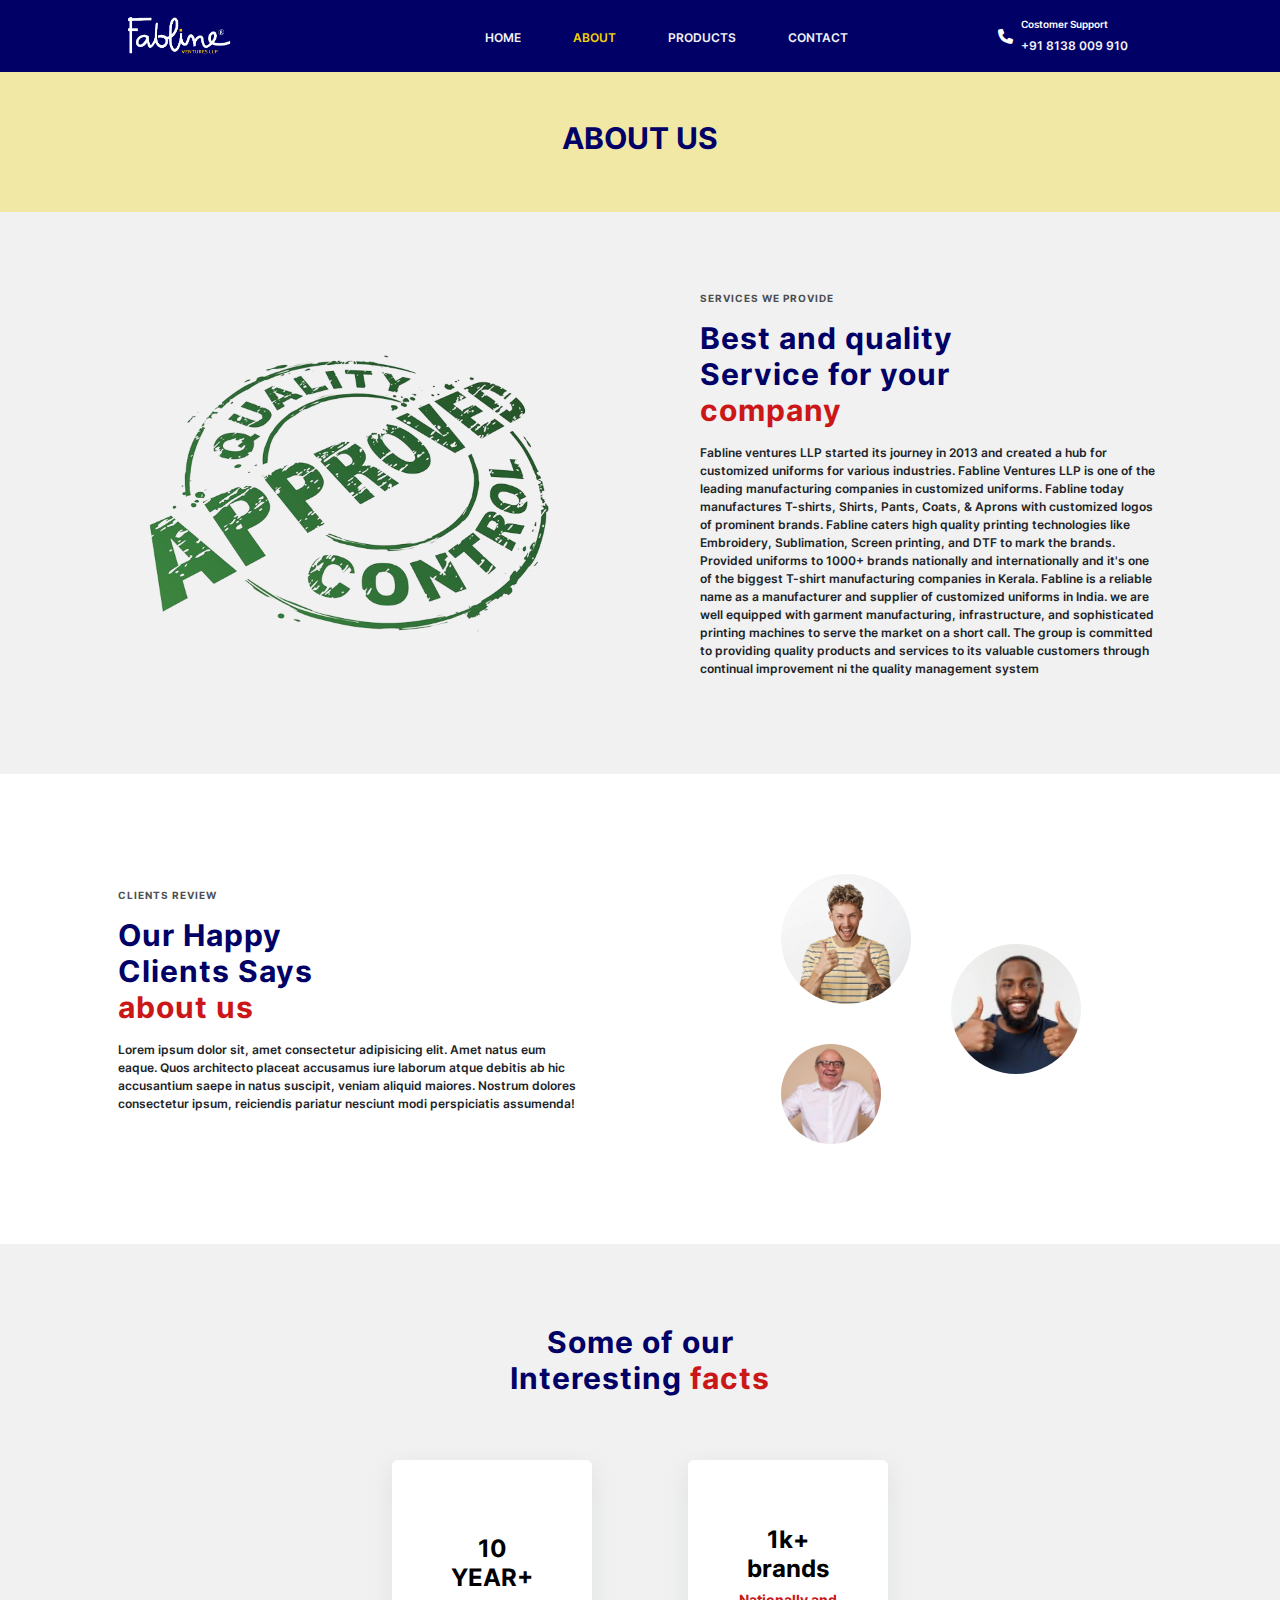
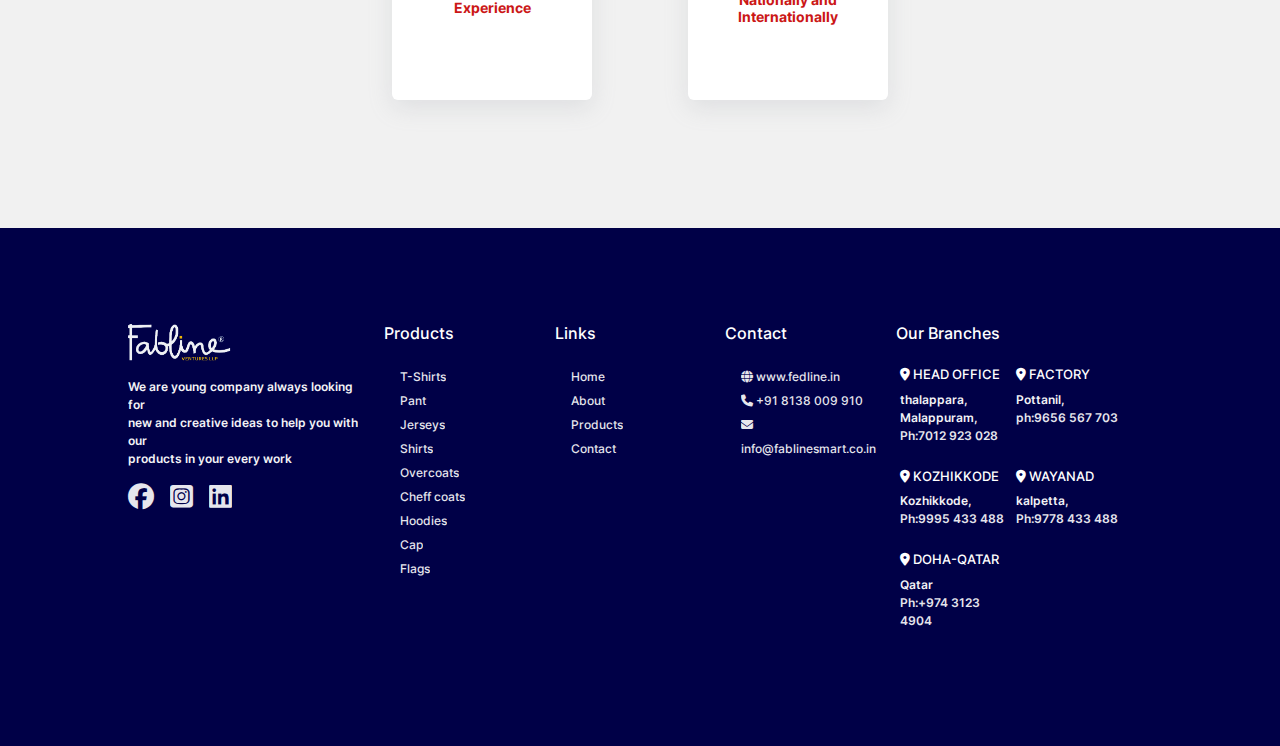
<file: about.html>
<!DOCTYPE html>
<html lang="en">

<head>
    <meta charset="UTF-8">
    <meta name="viewport" content="width=device-width, initial-scale=1.0">
    <link rel="stylesheet" href="./css/bootstrap.css">
    <link rel="stylesheet" href="./css/style.css">
    <link rel="stylesheet" href="css/responsive.css">
    <link rel="stylesheet" href="https://cdnjs.cloudflare.com/ajax/libs/font-awesome/6.5.1/css/all.min.css">
    <title>About</title>
</head>

<body class="about-page">
    <header id="header" class=" header-primary">
        <div class="cust-container py-3 d-flex">
                <div class="row w-100">
                    <div class="col-3 d-flex align-items-center">
                        <img class="logo" src="./img/logo/FABLINE-LOGO.png" alt="">
                    </div>
                    <div class="col-6 d-flex justify-content-end">
                        <nav class="d-flex justify-content-center align-items-center">
                            <nav id="nav-link">
                                <input type="checkbox" id="checkbox">
                                <label for="checkbox" class="toggle">
                                    <div class="bars" id="bar1"></div>
                                    <div class="bars" id="bar2"></div>
                                    <div class="bars" id="bar3"></div>
                                </label>
                                <ul>
                                    <li><a href="./index.html">HOME</a></li>
                                    <li><a href="./about.html" class="active">ABOUT</a></li>
                                    <li><a href="./products.html">PRODUCTS</a></li>
                                    <li><a href="./contacts.html">CONTACT</a></li>
                                </ul>
                            </nav>
                        </nav>
                    </div>
                    <div class="col-3 contact-detail d-flex justify-content-end">
                        <div class="support d-flex align-items-center">
                            <i class="fa fa-phone" aria-hidden="true"></i>
                            <div>
                                <h6>Costomer Support</h6>
                                <a href="#">+91 8138 009 910</a>
                            </div>

                        </div>
                    </div>
                </div>
            </div>
    </header>
    <section class="sec-1">
        <div class="container">
            <div class="row">
                <h1 class="py-5">ABOUT US</h1>
            </div>
        </div>
    </section>
    <!-- sec-2 -->
    <!-- images class hide in media qurary -->
    <section class="sec-2">
        <div class="container py-6">
            <div class="row">
                <div class="col-md-6 d-flex justify-content-center align-items-center images">
                    <img class="img" src="./img/about/Quality.png" alt="">
                </div>
                <div class="col-md-6 content">
                    <div class="px-5">
                        <h6>SERVICES WE PROVIDE</h6>
                        <h4>
                            Best and quality <br>
                            Service for your <br>
                            <span class="red">company</span>
                        </h4>
                        <p>Fabline ventures LLP started its journey in 2013 and created a hub for customized uniforms
                            for various industries. Fabline Ventures LLP is one of the leading manufacturing
                            companies in customized uniforms. Fabline today manufactures T-shirts, Shirts, Pants, Coats,
                            & Aprons with customized logos of prominent brands. Fabline caters high quality printing
                            technologies like Embroidery, Sublimation, Screen printing, and DTF to mark the brands.
                            Provided uniforms to 1000+ brands nationally and internationally and it's one of the biggest
                            T-shirt manufacturing companies in Kerala. Fabline is a reliable name as a manufacturer and
                            supplier of customized uniforms in India. we are well equipped with garment manufacturing,
                            infrastructure, and sophisticated printing machines to serve the market on a short call.
                            The group is committed to providing quality products and services to its valuable customers
                            through continual improvement ni the quality management system</p>
                    </div>
                </div>
            </div>
        </div>
    </section>
    <section class="sec-3">
        <div class="container py-6">
            <div class="row">
                <div class="col-md-6 content d-flex align-items-center">
                    <div class="px-5">
                        <h6>CLIENTS REVIEW</h6>
                        <h4>
                            Our Happy <br>
                            Clients Says
                            <br>
                            <span class="red"> about us</span>
                        </h4>
                        <p>Lorem ipsum dolor sit, amet consectetur adipisicing elit. Amet natus eum eaque. Quos
                            architecto placeat accusamus iure laborum atque debitis ab hic accusantium saepe in natus
                            suscipit, veniam aliquid maiores. Nostrum dolores consectetur ipsum, reiciendis pariatur
                            nesciunt modi perspiciatis assumenda!</p>
                    </div>
                </div>
                <div class="col-md-6 images">
                    <div class="d-flex justify-content-center h-100">
                        <div class="d-grid">
                            <img class="img" src="./img/about/1.png" alt="">
                            <img class="img" src="img/about/old-man.png" alt="">
                        </div>
                        <div class="d-flex align-items-center d-flex align-items-center">
                            <img class="img" src="img/about/sudu.png" alt="">
                        </div>
                    </div>
                </div>
            </div>
        </div>
    </section>
    <section class="sec-4">
        <div class="container py-6">
            <div class="row">
                <div class="text-center content">
                    <h4>Some of our <br>
                        Interesting <span class="red"> facts </span></h4>
                </div>
                <div class="d-flex justify-content-center pt-5">
                    <div class="row d-flex justify-content-center">
                    <div class="col-sm-6 mx-5 mb-5 box d-flex align-items-center justify-content-center">
                        <div>
                            <h5>10 <br>
                                YEAR+</h5>
                            <h6>Experience</h6>
                        </div>
                    </div>
                    <div class="col-sm-6 mx-5 box d-flex align-items-center justify-content-center">
                        <div>
                            <h5>1k+ <br>
                                brands</h5>
                            <h6>Nationally and
                                Internationally</h6>
                        </div>
                    </div>
                </div>
                </div>
            </div>
        </div>
    </section>


    <footer>
        <div class="cust-container d-flex py-6">
            <div class="row w-100">
                <div class="col-lg-3 col-md-3 col-sm-6 my-3">
                    <a href=""><img class="logo" src="./img/logo/FABLINE-LOGO.png" alt=""></a>
                    <div class="mt-3">
                        <p>
                            We are young company always looking for <br> new and creative ideas to help you with our
                            <br>
                            products in your every work
                        </p>
                        <div class="mt-3 d-flex social">
                            <ul>
                                <li> <a href=""><i class="fa-brands fa-facebook"></i></a></li>
                                <li><a href=""><i class="fa-brands fa-square-instagram"></i></a></li>
                                <li><a href=""><i class="fa-brands fa-linkedin"></i></a></li>
                            </ul>
                        </div>
                    </div>
                </div>
                <div class="col-lg-2 col-md-3 col-sm-6  my-3">
                    <div>
                        <h4>Products</h4>
                        <ul>
                            <li><a href="">T-Shirts</a></li>
                            <li><a href="">Pant</a></li>
                            <li><a href="">Jerseys</a></li>
                            <li><a href="">Shirts</a></li>
                            <li><a href="">Overcoats</a></li>
                            <li><a href="">Cheff coats</a></li>
                            <li><a href="">Hoodies</a></li>
                            <li><a href="">Cap</a></li>
                            <li><a href="">Flags</a></li>
                        </ul>
                    </div>
                </div>
                <div class="col-lg-2 col-md-3 col-sm-6  my-3">
                    <div>
                        <h4>Links</h4>
                        <ul>
                            <li><a href="">Home</a></li>
                            <li><a href="">About</a></li>
                            <li><a href="">Products</a></li>
                            <li><a href="">Contact</a></li>
                        </ul>
                    </div>
                </div>
                <div class="col-lg-2 col-md-3 col-sm-6  my-3">
                    <div>
                        <h4>Contact</h4>
                        <ul>
                            <li><a href=""><i class="fa-solid fa-globe"></i> www.fedline.in</a></li>
                            <li><a href=""><i class="fa-solid fa-phone"></i> +91 8138 009 910</a></li>
                            <li><a href=""><i class="fa-solid fa-envelope"></i> info@fablinesmart.co.in</a></li>
                        </ul>
                    </div>
                </div>
                <div class="col-lg-3 col-md-3 col-sm-6  my-3">
                    <div>
                        <h4>Our Branches</h4>
                        <div class="d-flex">
                            <div class="w-50 p-1">
                                <h5><i class="fa-solid fa-location-dot mr-1"></i> HEAD OFFICE</h5>
                                <p>thalappara,
                                    Malappuram,
                                    <br>
                                    <a href="">Ph:7012 923 028</a>
                                </p>
                            </div>
                            <div class="w-50 p-1">
                                <h5><i class="fa-solid fa-location-dot mr-1"></i> FACTORY</h5>
                                <p>Pottanil,
                                    <br>
                                    <a href=""> ph:9656 567 703</a>
                                </p>
                            </div>
                        </div>
                        <div class="d-flex">
                            <div class="w-50 p-1">
                                <h5><i class="fa-solid fa-location-dot mr-1"></i> KOZHIKKODE</h5>
                                <p>Kozhikkode,
                                    <br>
                                    <a href="">Ph:9995 433 488</a>
                                </p>
                            </div>
                            <div class="w-50 p-1">
                                <h5><i class="fa-solid fa-location-dot mr-1"></i> WAYANAD</h5>
                                <p>kalpetta,

                                    <br>
                                    <a href=""> Ph:9778 433 488</a>
                                </p>
                            </div>
                        </div>
                        <div class="d-flex">
                            <div class="w-50 p-1">
                                <h5><i class="fa-solid fa-location-dot mr-1"></i> DOHA-QATAR</h5>
                                <p>Qatar

                                    <br>
                                    <a href=""> Ph:+974 3123 4904</a>
                                </p>
                            </div>
                        </div>
                    </div>
                </div>
            </div>
        </div>
    </footer>
    <script src="./js/bootstrap.js"></script>
</body>

</html>
</file>
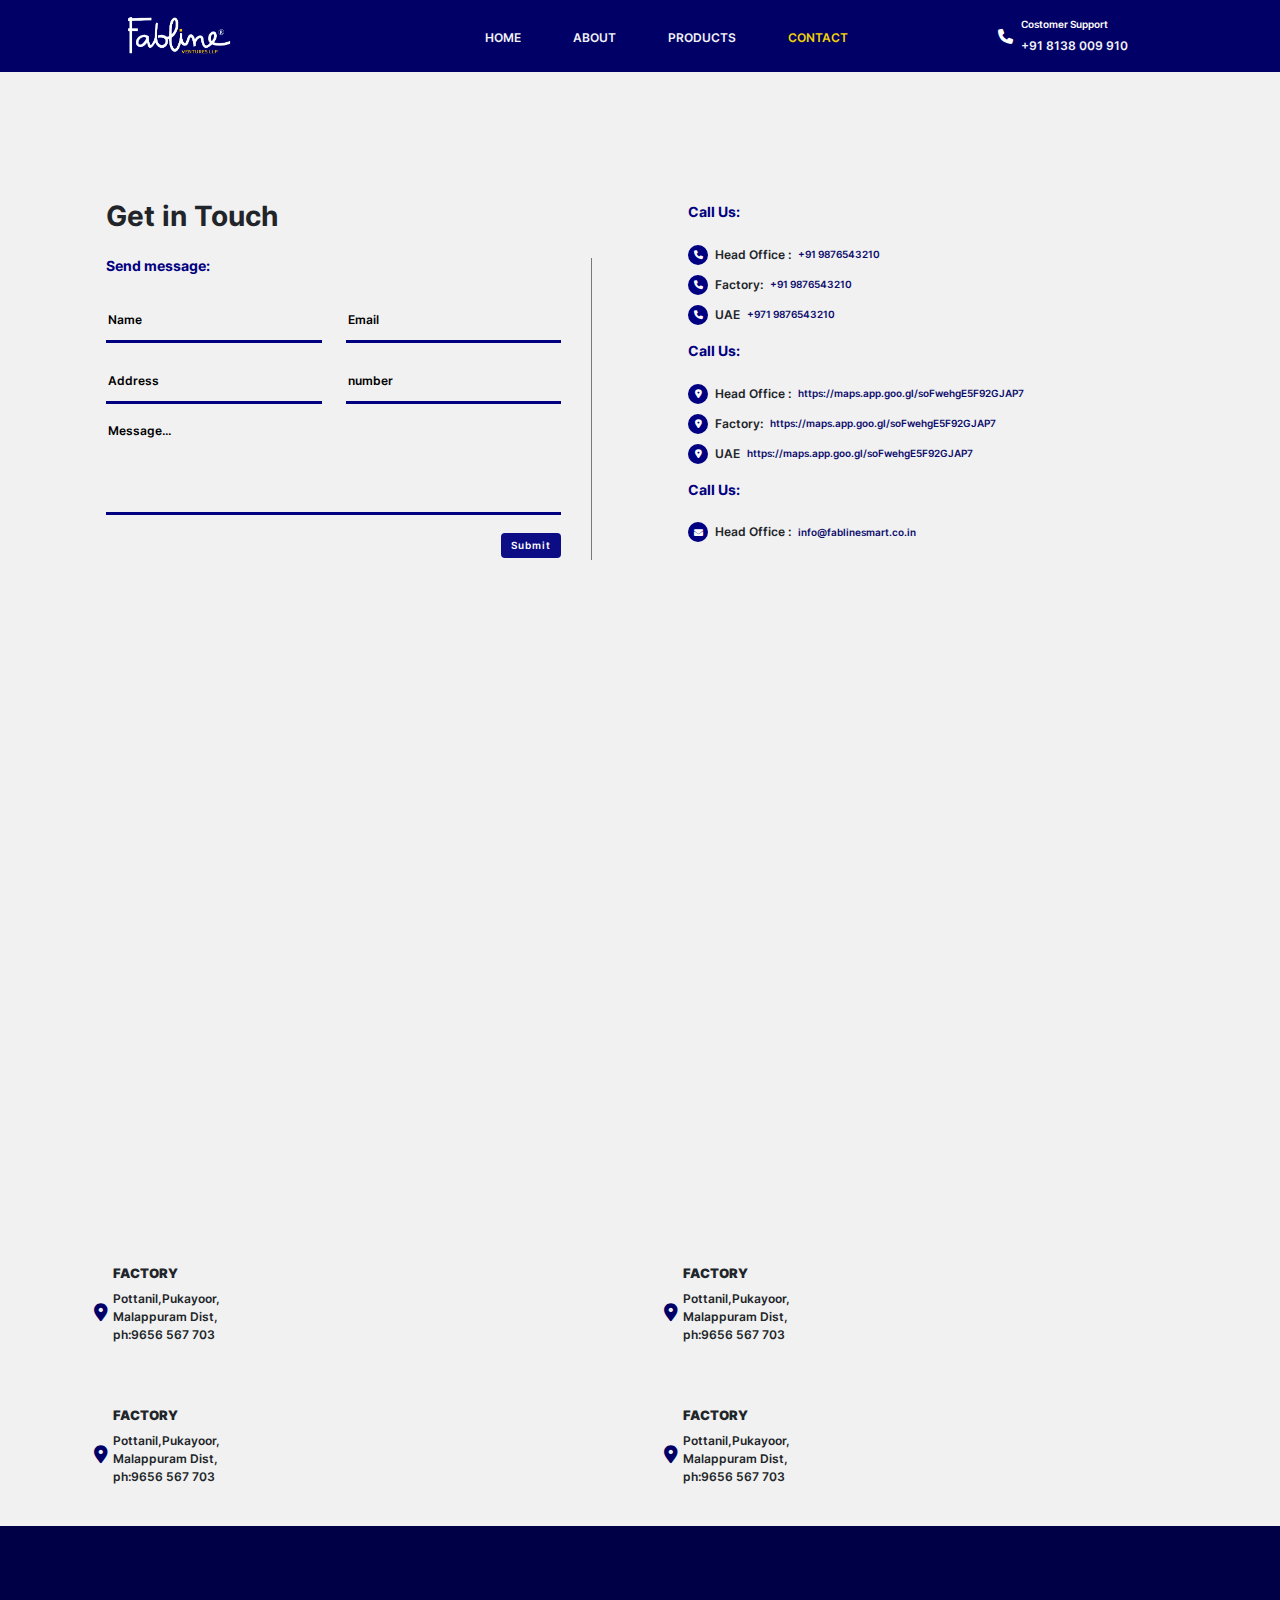
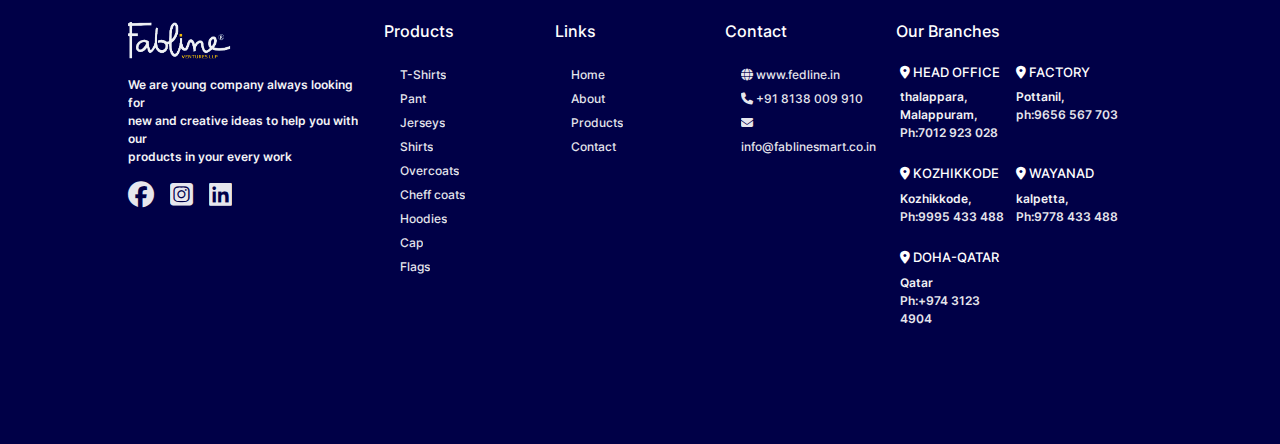
<file: contacts.html>
<!DOCTYPE html>
<html lang="en">

<head>
    <meta charset="UTF-8">
    <meta name="viewport" content="width=device-width, initial-scale=1.0">
    <link rel="stylesheet" href="./css/bootstrap.css">
    <link rel="stylesheet" href="./css/style.css">
    <link rel="stylesheet" href="css/responsive.css">
    <link rel="stylesheet" href="https://cdnjs.cloudflare.com/ajax/libs/font-awesome/6.5.1/css/all.min.css">
    <title>Contact Us</title>
</head>

<body class="contacts-page">
    <header id="header" class=" header-primary">
        <div class="cust-container py-3 d-flex">
            <div class="row w-100">
                <div class="col-3 d-flex align-items-center">
                    <img class="logo" src="./img/logo/FABLINE-LOGO.png" alt="">
                </div>
                <div class="col-6 d-flex justify-content-end">
                    <nav class="d-flex justify-content-center align-items-center">
                        <nav id="nav-link">
                            <input type="checkbox" id="checkbox">
                            <label for="checkbox" class="toggle">
                                <div class="bars" id="bar1"></div>
                                <div class="bars" id="bar2"></div>
                                <div class="bars" id="bar3"></div>
                            </label>
                            <ul>
                                <li><a href="./index.html">HOME</a></li>
                                <li><a href="./about.html">ABOUT</a></li>
                                <li><a href="./products.html">PRODUCTS</a></li>
                                <li><a href="./contacts.html" class="active">CONTACT</a></li>
                            </ul>
                        </nav>
                    </nav>
                </div>
                <div class="col-3 contact-detail d-flex justify-content-end">
                    <div class="support d-flex align-items-center">
                        <i class="fa fa-phone" aria-hidden="true"></i>
                        <div>
                            <h6>Costomer Support</h6>
                            <a href="#">+91 8138 009 910</a>
                        </div>

                    </div>
                </div>
            </div>
        </div>
    </header>
    <!-- sec-1 -->
    <section class="sec-1">
        <div class="container py-6">
            <div class="row">
                <div class="col-md-6 p-5">
                    <div class="mb-4 ml-3">
                        <h2>Get in Touch</h2>
                    </div>
                    <form action="">
                        <h3><span class="blue">Send message:</span></h3><br>
                        <div class="d-flex mb-4">
                            <div class="input-box me-4 w-50">
                                <input type="text" placeholder="Name" required>
                            </div>
                            <div class="input-box w-50">
                                <input type="email" placeholder="Email" required>
                            </div>

                        </div>
                        <div class="d-flex mb-3">
                            <div class="input-box me-4 w-50">
                                <input type="text" placeholder="Address" required>
                            </div>
                            <div class="input-box w-50">
                                <input type="number" maxlength="10" minlength="10" placeholder="number" required>
                            </div>

                        </div>
                        <div class="d-flex mb-3">
                            <div class="input-box w-100">
                                <textarea id="w3review" name="w3review" rows="4" cols="50"
                                    placeholder="Message..."></textarea>
                            </div>
                        </div>
                        <div class="d-flex justify-content-end">
                            <a href="#" class="submit-btn">
                                Submit
                            </a>
                        </div>
                    </form>
                </div>
                <div class="col-md-6 p-5">
                    <div class="py-1">
                        <h3 class="m-0"><span class="blue">Call Us:</span></h3><br>
                        <ul>
                            <li>
                                <div>
                                    <i class="fa-solid fa-phone"></i>
                                </div>
                                <p>Head Office :</p>
                                <a href="">+91 9876543210</a>
                            </li>
                            <li>
                                <div>
                                    <i class="fa-solid fa-phone"></i>
                                </div>
                                <p>Factory:</p>
                                <a href="">+91 9876543210</a>
                            </li>
                            <li>
                                <div>
                                    <i class="fa-solid fa-phone"></i>
                                </div>
                                <p>UAE</p>
                                <a href="">+971 9876543210</a>
                            </li>

                        </ul>
                    </div>
                    <div class="py-1">
                        <h3 class="m-0"><span class="blue">Call Us:</span></h3><br>
                        <ul>
                            <li>
                                <div>
                                    <i class="fa-solid fa-location-dot"></i>
                                </div>
                                <p>Head Office :</p>
                                <a
                                    href="https://maps.app.goo.gl/soFwehgE5F92GJAP7">https://maps.app.goo.gl/soFwehgE5F92GJAP7</a>
                            </li>
                            <li>
                                <div>
                                    <i class="fa-solid fa-location-dot"></i>
                                </div>
                                <p>Factory:</p>
                                <a
                                    href="https://maps.app.goo.gl/soFwehgE5F92GJAP7">https://maps.app.goo.gl/soFwehgE5F92GJAP7</a>
                            </li>
                            <li>
                                <div>
                                    <i class="fa-solid fa-location-dot"></i>
                                </div>
                                <p>UAE</p>
                                <a
                                    href="https://maps.app.goo.gl/soFwehgE5F92GJAP7">https://maps.app.goo.gl/soFwehgE5F92GJAP7</a>
                            </li>

                        </ul>
                    </div>
                    <div class="py-1">
                        <h3 class="m-0"><span class="blue">Call Us:</span></h3><br>
                        <ul>
                            <li>
                                <div>
                                    <i class="fa-solid fa-envelope"></i>
                                </div>
                                <p>Head Office :</p>
                                <a href="mailto:info@fablinesmart.co.in">info@fablinesmart.co.in</a>
                            </li>
                        </ul>
                    </div>
                </div>
            </div>
        </div>
    </section>
    <!-- map -->

    <section class="sec-2">
        <div class="container pb-5">
            <iframe width="100%" height="500px" id="gmap_canvas"
                src="https://maps.google.com/maps?q=636+5th+Ave%2C+New+York&t=&z=8&ie=UTF8&iwloc=&output=embed"
                frameborder="0" scrolling="no" marginheight="0" marginwidth="0"></iframe>
        </div>
    </section>
    <!-- locations -->
    <section class="sec-3">
        <div class="container">
            <div class="row">
                <div class="col-md-6 p-4 d-flex justify-content-between">
                    <div class="d-flex align-items-center">
                        <div>
                            <i class="fa-solid fa-location-dot"></i>
                        </div>
                        <div>
                            <h5>FACTORY</h5>
                            <p>
                                Pottanil,Pukayoor,<br>
                                Malappuram Dist,<br>
                                ph:9656 567 703
                            </p>
                        </div>
                    </div>
                    <div class="mini-map">
                        <div class="mapouter">
                            <div class="gmap_canvas"><iframe width="121" height="92" id="gmap_canvas"
                                    src="https://maps.google.com/maps?q=636+5th+Ave%2C+New+York&t=&z=8&ie=UTF8&iwloc=&output=embed"
                                    frameborder="0" scrolling="no" marginheight="0" marginwidth="0"></iframe>
                            </div>
                        </div>
                    </div>
                </div>
                <div class="col-md-6 p-4 d-flex justify-content-between">
                    <div class="d-flex align-items-center">
                        <div>
                            <i class="fa-solid fa-location-dot"></i>
                        </div>
                        <div>
                            <h5>FACTORY</h5>
                            <p>
                                Pottanil,Pukayoor,<br>
                                Malappuram Dist,<br>
                                ph:9656 567 703
                            </p>
                        </div>
                    </div>
                    <div class="mini-map">
                        <div class="mapouter">
                            <div class="gmap_canvas"><iframe width="121" height="92" id="gmap_canvas"
                                    src="https://maps.google.com/maps?q=636+5th+Ave%2C+New+York&t=&z=8&ie=UTF8&iwloc=&output=embed"
                                    frameborder="0" scrolling="no" marginheight="0" marginwidth="0"></iframe>

                            </div>
                        </div>
                    </div>
                </div>
                <div class="col-md-6 p-4 d-flex justify-content-between">
                    <div class="d-flex align-items-center">
                        <div>
                            <i class="fa-solid fa-location-dot"></i>
                        </div>
                        <div>
                            <h5>FACTORY</h5>
                            <p>
                                Pottanil,Pukayoor,<br>
                                Malappuram Dist,<br>
                                ph:9656 567 703
                            </p>
                        </div>
                    </div>
                    <div class="mini-map">
                        <div class="mapouter">
                            <div class="gmap_canvas"><iframe width="121" height="92" id="gmap_canvas"
                                    src="https://maps.google.com/maps?q=636+5th+Ave%2C+New+York&t=&z=8&ie=UTF8&iwloc=&output=embed"
                                    frameborder="0" scrolling="no" marginheight="0" marginwidth="0"></iframe>

                            </div>
                        </div>
                    </div>
                </div>
                <div class="col-md-6 p-4 d-flex justify-content-between">
                    <div class="d-flex align-items-center">
                        <div>
                            <i class="fa-solid fa-location-dot"></i>
                        </div>
                        <div>
                            <h5>FACTORY</h5>
                            <p>
                                Pottanil,Pukayoor,<br>
                                Malappuram Dist,<br>
                                ph:9656 567 703
                            </p>
                        </div>
                    </div>
                    <div class="mini-map">
                        <div class="mapouter">
                            <div class="gmap_canvas"><iframe width="121" height="92" id="gmap_canvas"
                                    src="https://maps.google.com/maps?q=636+5th+Ave%2C+New+York&t=&z=8&ie=UTF8&iwloc=&output=embed"
                                    frameborder="0" scrolling="no" marginheight="0" marginwidth="0"></iframe>
                            </div>
                        </div>
                    </div>
                </div>
                <div class="col-md-6"></div>
            </div>
        </div>
    </section>
    <footer>
        <div class="cust-container d-flex py-6">
            <div class="row w-100">
                <div class="col-lg-3 col-md-3 col-sm-6 my-3">
                    <a href=""><img class="logo" src="./img/logo/FABLINE-LOGO.png" alt=""></a>
                    <div class="mt-3">
                        <p>
                            We are young company always looking for <br> new and creative ideas to help you with our
                            <br>
                            products in your every work
                        </p>
                        <div class="mt-3 d-flex social">
                            <ul>
                                <li> <a href=""><i class="fa-brands fa-facebook"></i></a></li>
                                <li><a href=""><i class="fa-brands fa-square-instagram"></i></a></li>
                                <li><a href=""><i class="fa-brands fa-linkedin"></i></a></li>
                            </ul>
                        </div>
                    </div>
                </div>
                <div class="col-lg-2 col-md-3 col-sm-6  my-3">
                    <div>
                        <h4>Products</h4>
                        <ul>
                            <li><a href="">T-Shirts</a></li>
                            <li><a href="">Pant</a></li>
                            <li><a href="">Jerseys</a></li>
                            <li><a href="">Shirts</a></li>
                            <li><a href="">Overcoats</a></li>
                            <li><a href="">Cheff coats</a></li>
                            <li><a href="">Hoodies</a></li>
                            <li><a href="">Cap</a></li>
                            <li><a href="">Flags</a></li>
                        </ul>
                    </div>
                </div>
                <div class="col-lg-2 col-md-3 col-sm-6  my-3">
                    <div>
                        <h4>Links</h4>
                        <ul>
                            <li><a href="">Home</a></li>
                            <li><a href="">About</a></li>
                            <li><a href="">Products</a></li>
                            <li><a href="">Contact</a></li>
                        </ul>
                    </div>
                </div>
                <div class="col-lg-2 col-md-3 col-sm-6  my-3">
                    <div>
                        <h4>Contact</h4>
                        <ul>
                            <li><a href=""><i class="fa-solid fa-globe"></i> www.fedline.in</a></li>
                            <li><a href=""><i class="fa-solid fa-phone"></i> +91 8138 009 910</a></li>
                            <li><a href=""><i class="fa-solid fa-envelope"></i> info@fablinesmart.co.in</a></li>
                        </ul>
                    </div>
                </div>
                <div class="col-lg-3 col-md-3 col-sm-6  my-3">
                    <div>
                        <h4>Our Branches</h4>
                        <div class="d-flex">
                            <div class="w-50 p-1">
                                <h5><i class="fa-solid fa-location-dot mr-1"></i> HEAD OFFICE</h5>
                                <p>thalappara,
                                    Malappuram,
                                    <br>
                                    <a href="">Ph:7012 923 028</a>
                                </p>
                            </div>
                            <div class="w-50 p-1">
                                <h5><i class="fa-solid fa-location-dot mr-1"></i> FACTORY</h5>
                                <p>Pottanil,
                                    <br>
                                    <a href=""> ph:9656 567 703</a>
                                </p>
                            </div>
                        </div>
                        <div class="d-flex">
                            <div class="w-50 p-1">
                                <h5><i class="fa-solid fa-location-dot mr-1"></i> KOZHIKKODE</h5>
                                <p>Kozhikkode,
                                    <br>
                                    <a href="">Ph:9995 433 488</a>
                                </p>
                            </div>
                            <div class="w-50 p-1">
                                <h5><i class="fa-solid fa-location-dot mr-1"></i> WAYANAD</h5>
                                <p>kalpetta,

                                    <br>
                                    <a href=""> Ph:9778 433 488</a>
                                </p>
                            </div>
                        </div>
                        <div class="d-flex">
                            <div class="w-50 p-1">
                                <h5><i class="fa-solid fa-location-dot mr-1"></i> DOHA-QATAR</h5>
                                <p>Qatar

                                    <br>
                                    <a href=""> Ph:+974 3123 4904</a>
                                </p>
                            </div>
                        </div>
                    </div>
                </div>
            </div>
        </div>
    </footer>
    <script src="./js/bootstrap.js"></script>
</body>

</html>
</file>
<file: css/style.css>
@font-face {
    font-family: "inter";
    src: url(../css/font/Inter-Black.ttf);
    src: url(../css/font/Inter-ExtraBold.ttf);
    src: url(../css/font/Inter-ExtraLight.ttf);
    src: url(../css/font/Inter-SemiBold.ttf);

    /* src: url(../css/font/Inter-Regular.ttf); */
}

@font-face {
    font-family: "inter-bold";
    src: url(../css/font/Inter-Black.ttf);
}

@font-face {
    font-family: "inter-bold-2";
    src: url(../css/font/Inter-Bold.ttf);
}

@font-face {
    font-family: "inter-medium";
    src: url(../css/font/Inter-Medium.ttf);
}

@font-face {
    font-family: "heading";
    src: url(../css/font/MochiyPopPOne-Regular.ttf);

}
body {
    font-family: "inter";
    background-color: #F1F1F1;
}

:root {
    --main-color: #000080;
    --main-bg: #000066;
    --sec-color: #FFDF00;
}

.cust-container {
    width: 80%;
    margin: 0 auto;
}

.py-6 {
    padding: 80px 0 80px 0;
}

.mb-6 {
    margin-bottom: 80px !important;
}

.heading-1 {
    text-shadow: rgba(0, 0, 0, 0.2) 1px 0.1em 0px;
    color: var(--main-color);
    font-size: 20px;
    font-family: "inter-bold";
    margin-bottom: 20px;
    letter-spacing: 1px;
}

.pharaghaph {
    font-size: 12px;
    font-weight: bolder;
    text-align: center;
}

.heading-1 .red {
    color: #CB1717;
}

span.red {
    color: #CB1717;
}

span.blue {
    color: var(--main-color);
}

.hide {
    display: none;
}

/* header */
header{
    z-index: 20;
}
header .logo {
    width: 104px;
    height: 38px;
}

header nav ul {
    padding: 0;
    margin: 0;
}

header nav ul li {
    list-style: none;
    display: inline-block;
    margin: 0 24px;
    transition: all 0.2s ease-in-out;

}

header nav ul li:hover {
    transform: translateY(-3px);
    transition: all 0.4s ease-in-out;
}

.active {
    color: var(--sec-color) !important;
}

header nav ul li a {
    text-decoration: none;
    color: #FFF;
    font-size: 12px;
    font-style: normal;
    font-weight: 600;
    line-height: normal;
    transition: all 0.2s ease-in-out;
}

header nav ul li a:hover {
    color: var(--sec-color);
    transition: all 0.2s ease-in-out;
}

#checkbox {
    float: right;
    display: none;
}

.toggle {
    position: relative;
    right: 10px;
    width: 21px;
    height: 21px;
    cursor: pointer;
    display: none;
    flex-direction: column;
    align-items: center;
    justify-content: center;
    gap: 4px;
    transition-duration: 0.5s;
    z-index: 99;
}

.bars {
    width: 100%;
    height: 4px;
    background-color: #ffff;
    border-radius: 4px;
    z-index: 99;
}

#bar2 {
    transition-duration: .8s;
    z-index: 99;
}

#bar1,
#bar3 {
    width: 70%;
    z-index: 99;
}

#checkbox:checked+.toggle .bars {
    position: absolute;
    transition-duration: .5s;
    z-index: 99;
}

#checkbox:checked+.toggle #bar2 {
    transform: scaleX(0);
    transition-duration: .5s;
    z-index: 99;
}

#checkbox:checked+.toggle #bar1 {
    width: 100%;
    transform: rotate(45deg);
    transition-duration: .5s;
    z-index: 99;
}

#checkbox:checked+.toggle #bar3 {
    width: 100%;
    transform: rotate(-45deg);
    transition-duration: .5s;
    z-index: 99;
}

#checkbox:checked+.toggle {
    transition-duration: .5s;
    transform: rotate(180deg);
    z-index: 99;
}

header .support i {
    color: #ffff;
}

header .support h6,
a {
    color: #ffff;
    font-size: 10px;
    margin: 2px 0;
    text-decoration: none;

}

header .support i {
    color: #ffff;
    margin-right: 8px;
    font-size: 15px;
}

/* banner */
.banner-height {
    height: 100vh;
}
#header{
    position: fixed;
    width: 100%;
    top: 0;
}
.header-primary {
    background: #000066 !important;
}

.header-1 {
    background: rgb(36, 26, 41);
    background: linear-gradient(90deg, rgba(36, 26, 41, 1) 0%, rgba(127, 90, 143, 1) 100%);
}

.header-2 {
    background: rgb(153, 54, 54);
    background: linear-gradient(90deg, rgba(153, 54, 54, 1) 0%, rgba(255, 90, 90, 1) 100%);
}

.header-3 {
    background: rgb(169, 128, 78);
    background: linear-gradient(90deg, rgba(169, 128, 78, 1) 0%, rgba(193, 154, 107, 1) 100%);
}

/* banners */
.banner {
    position: relative;
    z-index: 20;
}

.header-1banner {
    background: rgb(215, 151, 243);
    background: radial-gradient(circle at 69% 50%, rgba(215, 151, 243, 1) 0%, rgba(95, 68, 107, 1) 51%);
}

.header-2banner {
    background: rgb(255, 128, 128);
    background: radial-gradient(circle, rgba(255, 128, 128, 1) 0%, rgba(255, 90, 90, 1) 100%);
}

.header-3banner {
    background: rgb(255, 214, 164);
    background: radial-gradient(circle, rgba(255, 214, 164, 1) 0%, rgba(214, 172, 122, 1) 47%, rgba(193, 154, 107, 1) 100%);
}

.banner .banner-heading h1 {
    font-size: 56px;
    font-family: "heading";
    color: #FFFF;
    letter-spacing: 2%;
    line-height: 88px;
    margin-bottom: 40px;
}

.banner .banner-heading h4 {
    color: #FFFF;
    font-size: 17px;
    margin-bottom: 45px;
}

.banner .banner-heading .shop-now {
    border-radius: 20px;
    padding: 9px 36px;
    text-decoration: none;
    font-size: 14px;
    margin-right: 10px;
}

.banner .banner-heading .info-btn {
    border: solid 1px rgba(255, 255, 255, 0.3);
    border-radius: 20px;
    padding: 9px 36px;
    text-decoration: none;
    font-size: 14px;
    /* display: inline-table; */
}

.banner .banner-heading .shop-btn-1 {
    background-color: #3C1E49;

}

.banner .banner-heading .shop-btn-2 {
    background-color: #CB1717;
}

.banner .banner-heading .shop-btn-3 {
    background-color: #96662C;
}

/* about */
.about {
    background: rgb(255, 214, 0);
    background: radial-gradient(circle, rgba(255, 214, 0, 0.22181372549019607) 0%, rgba(0, 0, 0, 0) 45%);
}

.about .box {
    /* padding: 30px 20px; */
    width: 211px;
    height: 181px;
    background-color: #ffff;
    box-shadow: rgba(0, 0, 0, 0.1) 0px 4px 6px -1px, rgba(0, 0, 0, 0.06) 0px 2px 4px -1px;
    display: grid;
    place-items: center;
    border-radius: 10px;
}

.about .box h3 {
    font-size: 18px;
    font-family: "inter-bold";
    color: #000000;

}

.about .box h6 {
    font-size: 14px;
    font-weight: bold;
    color: #000000;
}
.about .pharaghaph{
    width: 50%;
    margin: 0 auto;
}
/* Products */
.products {
    background-color: #ECECEC;
}

.items {
    height: 500px;
    display: flex !important;
    align-items: end;
    justify-content: center;
}

.product-img {
    position: absolute;
    bottom: 0;
    left: 50%;
    transform: translate(-50%, 0%);
    filter: drop-shadow(2px 4px 6px black)
}

.product-details {
    position: relative;
    z-index: 1;
    padding: 20px 0;
    text-align: center;
    font-family: "inter-bold";
    font-size: 14px;
    background-color: #FFFF;
    width: 324px;
    border-radius: 0 0 10px 10px;
}

.product-box {
    height: 153px;
    width: 324px;
    border-radius: 10px 10px 0 0;
    background: rgb(217, 217, 217);
    background: radial-gradient(circle, rgba(217, 217, 217, 1) 0%, rgba(148, 124, 106, 1) 60%);
}

.arrow {
    height: 23px;
    width: 23px;
    border-radius: 4px;
    background-color: var(--main-bg) !important;
    padding: 30px 12px !important;
    position: absolute;
}

.arrow i {
    transform: translate(-46%, -32%);
    color: white;
    font-size: 14px;
}

.arrow::before {
    content: none !important;
}

.slick-prev:hover:before {
    opacity: 100%;
}

.slick-slide>div {
    max-width: 100%;
    transition: transform 0.5s;
    transform: scale(0.8);

}

.item-1 {
    margin-bottom: 20px;
}

.slick-slide.slick-center>div {
    transform: scale(1.1) !important;
    margin-bottom: 19px !important;
}

/* services */
.services .service .item:nth-child(odd) {
    display: flex;
    justify-content: end;
}

.services .service .item:nth-child(even) {
    display: flex;
    justify-content: start;

}

.services .service .item:nth-child(odd) .container-service {
    display: flex;
    justify-content: start;
    background: rgb(255, 236, 98);
    background: linear-gradient(90deg, rgba(255, 236, 98, 1) 0%, rgba(236, 236, 236, 1) 55%);
    width: 57%;
    border-radius: 200px 0 0 200px;
}

.services .service .item:nth-child(even) .container-service {
    display: flex;
    justify-content: space-between;
    flex-direction: row-reverse;
    background: linear-gradient(90deg, rgba(236, 236, 236, 1) 29%, rgba(255, 236, 98, 1) 100%);
    width: 57%;
    border-radius: 0 200px 200px 0;
}

/* costum */
.services .service .item:nth-child(even) .container-service .content {
    margin-left: 200px;
}

.services .service .item:nth-child(odd) .container-service .content {
    margin-left: 40px;
}


.services .service .container-service {
    margin-bottom: 5px;
    padding: 20px 0;
}

.services .service .container-service .circle-img {
    background-color: #FFF;
    height: 231px;
    width: 231px;
    border-radius: 50%;
    background-position: center;
    background-size: cover;
}

.services h4 {
    font-size: 14px;
    color: var(--main-bg);
    font-family: "inter-bold-2";
}

.services .service .container-service ul {
    margin: 0;
    color: var(--main-bg);
    padding-left: 1rem;
}

.services .service .container-service ul li {
    margin: 0;
    font-family: "inter-medium";
    font-size: 12px;
}

.services .service .container-service .danger li {
    margin: 0;
    font-family: "inter-medium";
    font-size: 12px;
    color: rgb(172, 0, 0);
}

/* footer */
footer {
    background-color: #000047;
    color: white;
}

.logo {
    width: 104px;
    height: 38px;
}

footer p,
a {
    font-size: 12px;
    opacity: 95%;
}

footer h4 {
    font-size: 16px;
    font-family: "inter-medium";
    margin-bottom: 20px;
}

footer ul {
    padding-left: 1rem;
}

footer ul li {
    list-style: none;
}

footer ul li a {
    font-size: 12px;
    font-family: "inter-medium";
    text-decoration: none;
    opacity: 90%;
}

footer a:hover {
    color: var(--sec-color);
}

footer h5 {
    font-size: 13px;
    font-family: "inter-medium";

}

footer .social ul {
    margin: 0;
    padding: 0;
}

footer .social ul li {
    display: inline-block;
    margin-right: 12px;
}

footer .social a i {
    font-size: 26px;
    display: inline-block;

}
/* header for all other pages */
.about-page #header,
.products-page #header,
.contacts-page #header {
    position: sticky;
    width: 100%;
    top: 0;
}
/* about page */
.about-page .sec-1 {
    background-color: #F2E8A5;
    font-family: "inter-bold-2";
    color: #000066;
    text-align: center;
}

.about-page .sec-1 h1 {
    font-size: 30px;
}

.about-page .sec-2 .img {
    width: auto;
    height: 277px;
}

.about-page .sec-2 .content h6,
.about-page .sec-3 .content h6 {
    font-size: 10px;
    opacity: 80%;
    font-family: "inter-bold-2";
    letter-spacing: 1px;
    margin-bottom: 1rem;
}

.about-page .sec-2 .content h4,
.about-page .sec-3 .content h4,
.about-page .sec-4 .content h4 {
    font-size: 30px;
    letter-spacing: 3px;
    color: #000066;
    font-family: "inter-bold-2";
    letter-spacing: 1px;
    margin-bottom: 1rem;
}

.about-page .sec-2 .content p,
.about-page .sec-3 .content p {
    font-size: 12px;
    padding: 0;

}

.about-page .sec-3 {
    background-color: #ffff;
}

.about-page .sec-3 .img {
    margin: 20px;
}

.about-page .sec-3 .img:nth-child(1) {
    width: auto;
    height: 130px;
    border-radius: 50%;
}

.about-page .sec-3 .img:nth-child(2) {
    width: auto;
    height: 100px;
    border-radius: 50%;
}

.about-page .sec-3 .img:nth-child(3) {
    width: auto;
    height: 90px;
    border-radius: 50%;
}

.about-page .sec-4 .box {
    height: 240px;
    width: 200px;
    background-color: #ffff;
    box-shadow: rgba(149, 157, 165, 0.2) 0px 8px 24px;
    border-radius: 6px;
}

.about-page .sec-4 .box h5 {
    color: black;
    font-size: 24px;
    text-align: center;
    font-family: "inter-bold-2";

}

.about-page .sec-4 .box h6 {
    color: #CB1717;
    font-size: 14px;
    text-align: center;
    font-family: "inter-bold-2";

}

/* products page */
.products-page .arrow-bord {
    clip-path: polygon(0% 0%, 75% 0%, 100% 50%, 75% 100%, 0% 100%);
    background-color: #F2E8A5;
    color: #CB1717;
    padding: 10px 0;
    font-size: 12px;
    display: grid;
    place-items: center;
    font-family: "inter-bold-2";
}

.products-page .products .cards {
    background-color: none;
}

.products-page .products .cards .p-img {
    height: 280px;
    width: 100%;
    background: rgb(255, 255, 255);
    background: linear-gradient(180deg, rgba(255, 255, 255, 1) 0%, rgba(60, 60, 60, 1) 100%);
    border-radius: 6px;
    position: relative;
    box-shadow: rgba(99, 99, 99, 0.2) 0px 2px 8px 0px;
}

.products-page .products .cards .p-detail {
    background-color: #ffff;
    width: 100%;
    position: absolute;
    bottom: 0;
    left: 0;
    border-radius: 0 0 6px 6px;
    padding: 10px;
}

.products-page .products .cards .img {
    position: absolute;
    left: 50%;
    transform: translate(-50%, 0);
    bottom: 75px;
    height: 174px;
}

.products-page .products .cards .p-detail h5 {
    font-size: 16px;
    font-family: 'inter-bold-2';
}

.products-page .products .cards .p-detail h6 {
    font-size: 14px;
    margin: 0;
}

.products-page .products .cards .p-detail p {
    padding: 0;
    font-size: 10px;
    margin: 0;
}

.products-page .products .more-btn {
    border: solid 2px var(--main-bg);
    color: var(--main-bg);
    font-size: 12px;
    padding: 4px 17px;
    border-radius: 5px;
}

/* contacts-page */
.contacts-page .sec-1 h2 {
    font-size: 28px;
    font-family: 'inter-bold-2';
}

.contacts-page .sec-1 h3 {
    font-size: 14px;
    font-family: 'inter-bold-2';
}

.contacts-page .sec-1 .input-box {
    border-bottom: solid 3px var(--main-color);
}

.contacts-page .sec-1 .input-box input,
textarea {
    border: none;
    outline: none;
    font-size: 12px;
    margin-bottom: 10px;
    background-color: transparent !important;
    width: 100%;
    resize: none;
}

.contacts-page .sec-1 .input-box input::placeholder,
textarea::placeholder {
    background-color: none;
    font-size: 12px;
    color: black;
}

.contacts-page .sec-1 .submit-btn {
    background-color: var(--main-color);
    padding: 5px 10px;
    border-radius: 4px;
    font-size: 10px;
    letter-spacing: 1px;
    text-decoration: none;
    font-family: 'inter';
}

.contacts-page .sec-1 .submit-btn:hover {
    background-color: var(--main-bg);
    transition: all 0.3s ease-in-out;
}

.contacts-page .sec-1 form {
    border-right: solid 1px rgba(0, 0, 0, 0.5);
    padding-right: 30px;
}
.contacts-page .sec-1 ul{
    padding: 0;
    margin: 0;
}
.contacts-page .sec-1 ul li {
    display: flex;
    list-style: none;
    align-items: center;
    margin-bottom: 10px;
}

.contacts-page .sec-1 ul li div {
    color: #FFF;
    background-color: var(--main-color);
    width: 20px;
    height: 20px;
    display: grid;
    place-items: center;
    border-radius: 50px;
}
.contacts-page .sec-1 ul li div i{
    font-size: 9px;
}
.contacts-page .sec-1 ul li p{
   margin: 0;
   font-size: 12px;
   margin: 0 7px;
}
.contacts-page .sec-1 ul li a{
    color: var(--main-bg);
    font-size: 10px;
    word-break: break-all;
}
.contacts-page .sec-3 .mini-map{
   display: flex;
   align-items: center;
   
}

.mapouter {
    position: relative;
    text-align: right;
    height: 92px;
    width: 121px;
}
.gmap_canvas {
    overflow: hidden;
    background: none !important;
    height: 92px;
    width: 121px;
}

.contacts-page .sec-3 h5{
   font-size: 13px;
   font-family: 'inter-bold';
}
.contacts-page .sec-3 p{
   font-size: 12px;
   font-family: 'inter';
}
.contacts-page .sec-3 i{
    color: var(--main-bg);
    font-size: 18px;
    margin-right: 5px;
}
</file>
<file: css/responsive.css>
@media only screen and (max-width: 1083px) {
    header .logo {
        z-index: 100;
    }

    nav {
        display: grid;
    }

    .toggle {
        display: inline-flex !important;
    }

    header nav ul li {
        display: block;
        text-align: center;
    }

    header nav ul li:hover {
        transform: translateY(0px);
        transform: translateX(4px) !important;

    }

    header ul {
        position: fixed;
        top: -100%;
        text-align: justify;
        background-color: var(--main-bg);
        border-radius: 0px 0px 10px 10px;
        height: 50%;
        width: 100%;
        padding: 70px 0 !important;
        transition: all 0.5s ease-in-out;
        z-index: 55;
        display: grid;
        place-items: center;
    }

    header nav ul li a:hover {
        color: white !important;
        transition: all 0.2s ease-in-out;
    }

    #checkbox:checked~ul {
        top: 0;
        right: 0px;

    }

    .bars {
        float: right;
        position: relative;
        z-index: 99;
    }

}

@media only screen and (max-width: 1200px) {

    /* header */
    header .support h6,
    a {
        font-size: 8px;
        margin: 0;
        padding: 0;
    }

    header .support i {
        font-size: 12px;
    }

    /* home page */
    .home .product-box {
        height: 88px;
        width: 246px;
    }

    .home .product-details {
        width: 246px;
    }

    .home .product-img {
        width: 150px !important;
    }

    /* services */
    .services .service .container-service {
        padding: 30px 0;
    }

    .services .service .container-service .circle-img {
        height: 177px;
        width: 177px;
    }

    .services .service .item:nth-child(even) .container-service,
    .services .service .item:nth-child(odd) .container-service {
        width: 88%;
    }
}

@media only screen and (max-width: 992px) {

    /* home page */
    .banner .banner-heading h1 {
        font-size: 42px;
        line-height: 57px;
        margin-bottom: 13px;
    }

    .banner .banner-heading h4 {
        color: #FFFF;
        font-size: 13px;
        margin-bottom: 29px;
    }

    .banner .carousel-1 .banner-img {
        height: 550px !important;
    }

    .banner .carousel-2 .banner-img {
        width: 550px !important;
    }

    .banner .carousel-3 .banner-img {
        width: 361px !important;
    }

    /* about */
    .about .box {
        width: 159px;
        height: 172px;
    }
    .about .pharaghaph{
        width: 100%;
        padding: 0 10px;
        margin: 0 auto;
    }
    /* about page */
    .about-page .sec-2 .img {
        margin-bottom: 20px !important;
        width: auto;
        height: 180px;
    }
}

@media only screen and (max-width: 768px) {

    /* home page */
    .banner .banner-heading h1 {
        font-size: 39px;
        line-height: 50px;
        margin-bottom: 13px;
    }

    .banner-height {
        height: 70vh;
    }

    .banner .banner-heading h4 {
        color: #FFFF;
        font-size: 12px;
        margin-bottom: 25px;
    }

    .banner .carousel-1 .banner-img {
        height: 443px !important;
    }

    .banner .carousel-2 .banner-img {
        width: 410px !important;
    }

    .banner .carousel-3 .banner-img {
        width: 265px !important;
    }

    .banner .banner-heading .shop-now,
    .banner .banner-heading .info-btn {
        padding: 8px 26px;
        font-size: 12px;
    }

    .services .service .item:nth-child(even) .container-service .content {
        margin-left: 0px;
    }

    .about .box {
        width: 116px;
        height: 122px;
    }
    /* about page */
    .about-page .sec-2 .img {
        margin-bottom: 18px !important;
        width: auto;
        height: 100px;
    }
    /* contact-page */
    .contacts-page .sec-1 form {
        border:none !important;
    }
}

@media only screen and (max-width: 600px) {
    header .row{
        display: flex;
        justify-content: space-between;
    }
    header .contact-detail{
        display: none !important;
    }
    header .col-3,header .col-6{
        width: 50% !important;
    }
    /* home page */
    .banner .banner-heading h1 {
        font-size: 30px;
        line-height: 40px;
        margin-bottom: 13px;
    }

    .banner-height {
        height: 80vh;
    }

    .banner .banner-heading h4 {
        color: #FFFF;
        font-size: 10px;
        margin-bottom: 20px;
    }

    .banner .banner-heading .shop-now,
    .banner .banner-heading .info-btn {
        padding: 8px 12px;
        font-size: 11px;
    }

    .banner .carousel-1 .banner-img {
        height: 443px !important;
    }

    .banner .carousel-2 .banner-img {
        width: 410px !important;
    }

    .banner .carousel-3 .banner-img {
        width: 265px !important;
    }
    /* about page */
    .about-page .sec-1 h1 {
        font-size: 22px;
    }
    .about-page .sec-4 .box {
        height: 166px;
        width: 182px;
    }
    
    
}
@media only screen and (max-width: 517px){
    .banner .carousel-1 .banner-img {
        height: 418px !important;
    }

    .banner .carousel-2 .banner-img {
        width: 534px !important;
    }
    .banner .banner-heading {
       z-index: 10;
    }

    .banner .carousel-3 .banner-img {
        width: 337px !important;
    }

    .about .box {
        width: 88px;
        height: 99px;
    }
    .about .box h6 {
        font-size: 10px;
    }   
    .about .box h3 {
        font-size: 14px; 
    }
    .items {
        height: 395px
    }
    .services .service .item:nth-child(even) .container-service,
    .services .service .item:nth-child(odd) .container-service {
        width: 100%;
        border-radius: 0 0 0 0;
    }
    .about .about .pharaghaph{
        width: 90%;
        padding: 0 10px;
        margin: 0 auto;
    }
}
</file>
